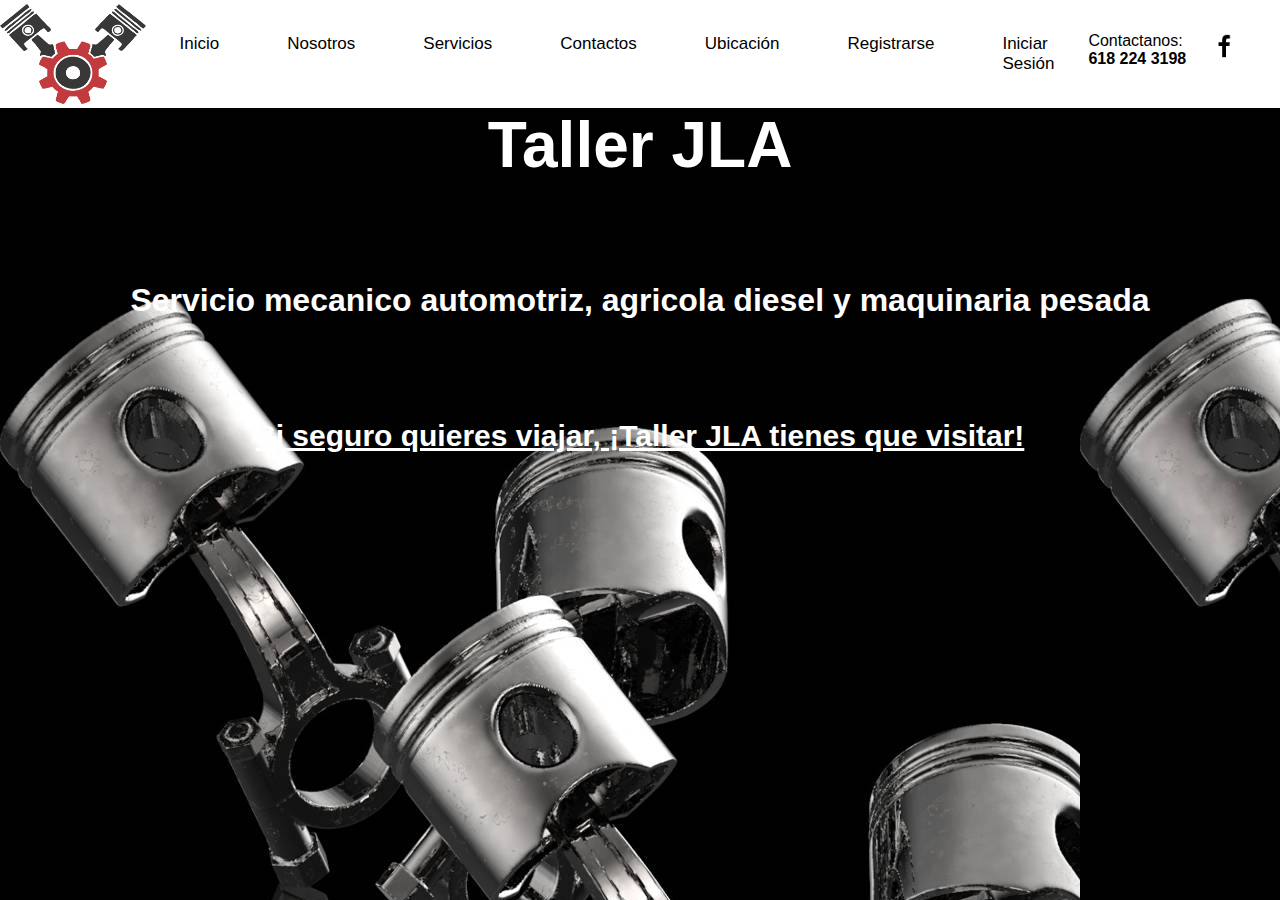
<file: integradora/index.html>
<!DOCTYPE html>
<html lang="es">

<head>
    <meta charset="UTF-8">
    <meta name="viewport" content="width=device-width, initial-scale=1.0">
    <title>Taller JLA</title>
    <link rel="stylesheet" href="estilos.css">
    <link rel="icon" href="logo.ico">
</head>

<body>
    <header>
        <div class="contenedor">
            <div class="menu">
                <img src="logo.png" width="150" height="100" alt="logoJLA">
                <nav>
                    <ul class="lista">

                        <a href="inicio.html" class="ancla">Inicio</a>
                        <a href="nosotros.html" class="ancla">Nosotros</a>
                        <a href="servicios.html" class="ancla">Servicios</a>
                        <a href="contactos.html" class="ancla">Contactos</a>
                        <a href="ubicacion.html" class="ancla">Ubicación</a>
                        <a href="registrarse.html" class="ancla">Registrarse</a>
                        <a href="login.php" class="ancla">Iniciar Sesión</a>



                        <ul class="lista">
                            <li>
                                Contactanos: <br>
                                <strong>618 224 3198</strong>
                            </li>
                            <li>
                                <a href="https://www.facebook.com/Taller-Mecanico-JLA-101503897913015" target="black">
                                    <img src="icons8-facebook-f-30.png" alt height="28" width="28">
                                </a>
                            </li>
                        </ul>

                    </ul>
                </nav>
            </div>
        </div>

     </div>
        <div class="titulo">
            <h1>Taller JLA</h1>
            <h2>Servicio mecanico automotriz, agricola diesel y maquinaria pesada</h2>
            <h3>Si seguro quieres viajar, ¡Taller JLA tienes que visitar!</h3>
        </div>
     </div>




    </header>
</body>

</html>
</file>
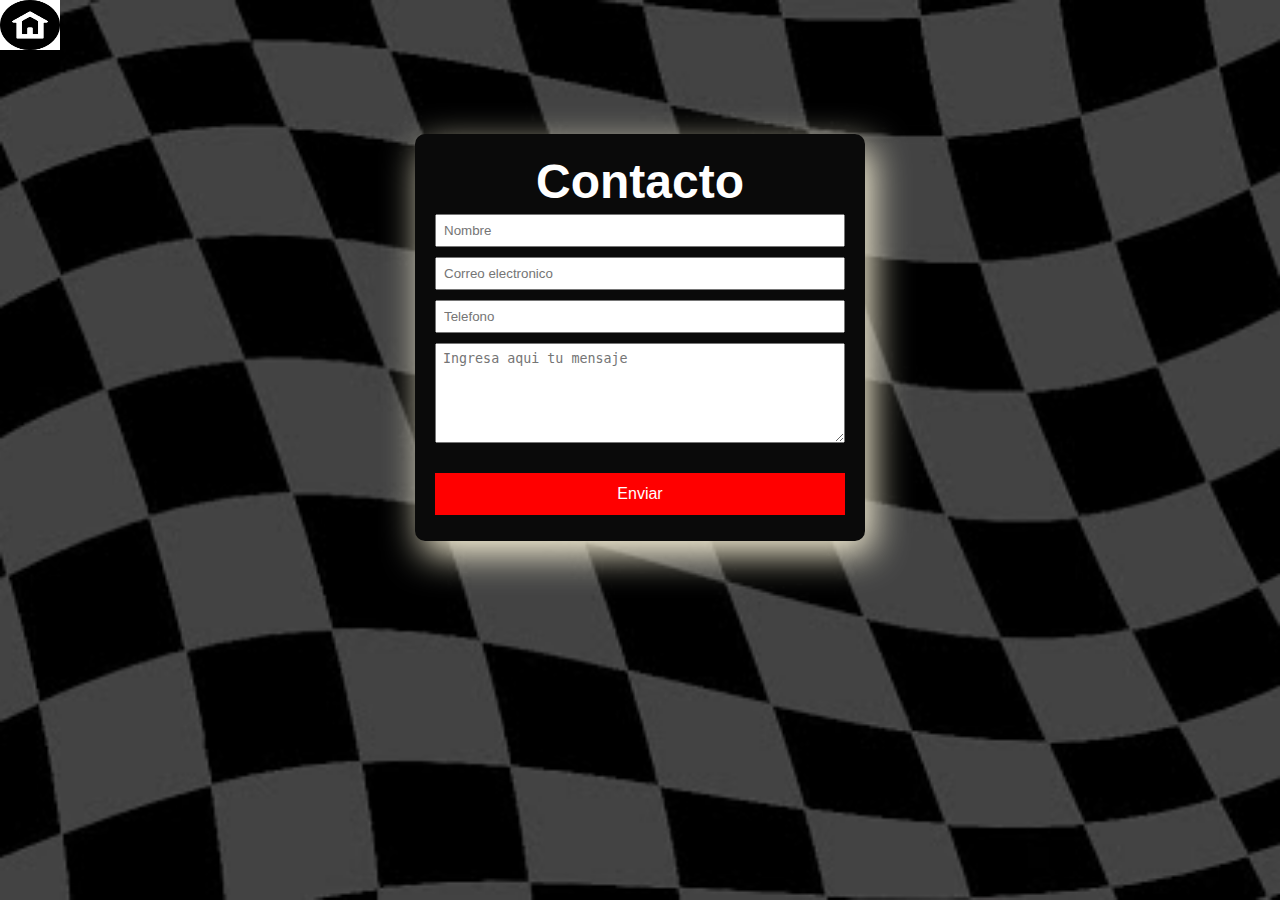
<file: integradora/contactos.html>
<!DOCTYPE html>
<html lang="es">
<head>
    <meta charset="UTF-8">
    <meta name="viewport" content="width=device-width, initial-scale=1.0">
    <link rel="stylesheet" href="estilos.css">
    <link rel="icon" href="logo.ico">
    <title>Contacto</title>
</head>
<body class="conta">
    <ul class="iniciar">
        <li>
            <a href="index.html" target="black">
                <img src="home.png" alt height="50" width="60">
            </a>
        </li>
    </ul>
    <section class="form" id="contacto">
        <div class="formulario">
            <h6>Contacto</h6>
            <input type="text" name="nombre" placeholder="Nombre">
            <input type="text" name="correo" placeholder="Correo electronico">
            <input type="text" name="telefono" placeholder="Telefono">
            <textarea name="mensaje" id="" cols="30" rows="10" placeholder="Ingresa aqui tu mensaje "></textarea>
            <input type="button" value="Enviar" id="botonformulario">
        </div>
    </section>
</body>
</html>
</file>
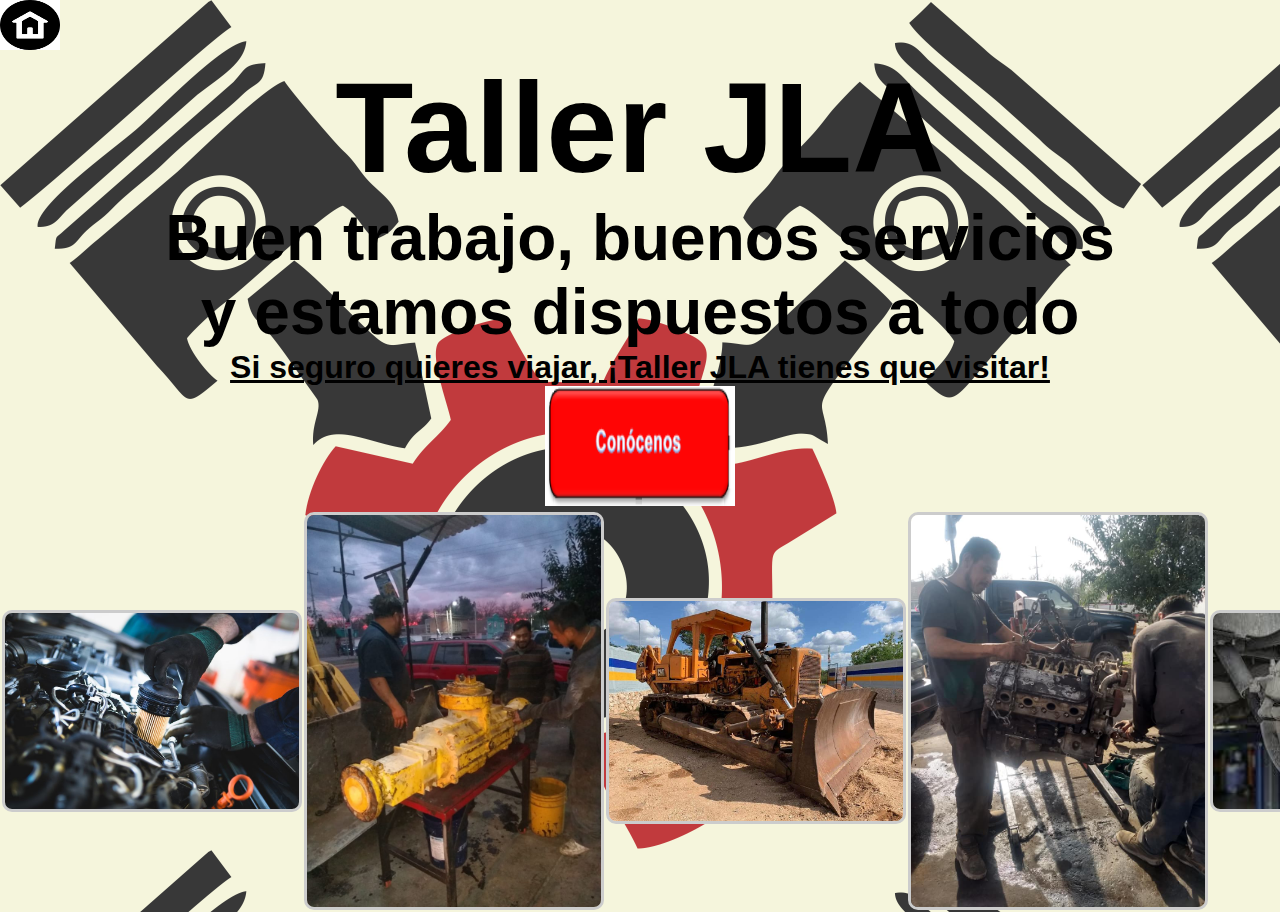
<file: integradora/inicio.html>
<!DOCTYPE html>
<html lang="es">

<head>
    <meta charset="UTF-8">
    <meta name="viewport" content="width=device-width, initial-scale=1.0">
    <title>Inicio</title>
    <link rel="stylesheet" href="estilos.css">
    <link rel="icon" href="logo.ico">
</head>

<body><div class=iniciotodo
    <section>
        <li>
            <a href="index.html" target="black">
                <img src="home.png" alt height="50" width="60">
            </a>
        </li>
        <div class="inicio">
            <span style="color:#000000;"> <h1>Taller JLA</h1>
            <span style="color:#000000;"> <h2>Buen trabajo, buenos servicios </h2>
            <h2>y estamos dispuestos a todo</h2></span>
            <span style="color:#000000;"></span> <h3>Si seguro quieres viajar, ¡Taller JLA tienes que visitar!</h3>
        </div>
        <li>
            <a href="nosotros.html" target="black">
                <div align="center"><img src="conocenos1.PNG" alt height="120px" width="190px"></div>
            </a>
        </li>
    </section>
    
    <table>
        <tr>
            <td> <img class="imagen" src="filtro.jpg" alt="img1" </td>
            <td> <img class="imagen" src="maquina.jpg" alt="img2" </td>
            <td> <img class="imagen" src="maquinaria.jpg" alt="img3" </td>
            <td> <img class="imagen" src="motor.jpg" alt="img3" </td>
            <td> <img class="imagen" src="mecanico.jpg" alt="img3" </td>
        </tr>
   </table>
</div>
    
    
   

</body>
</file>
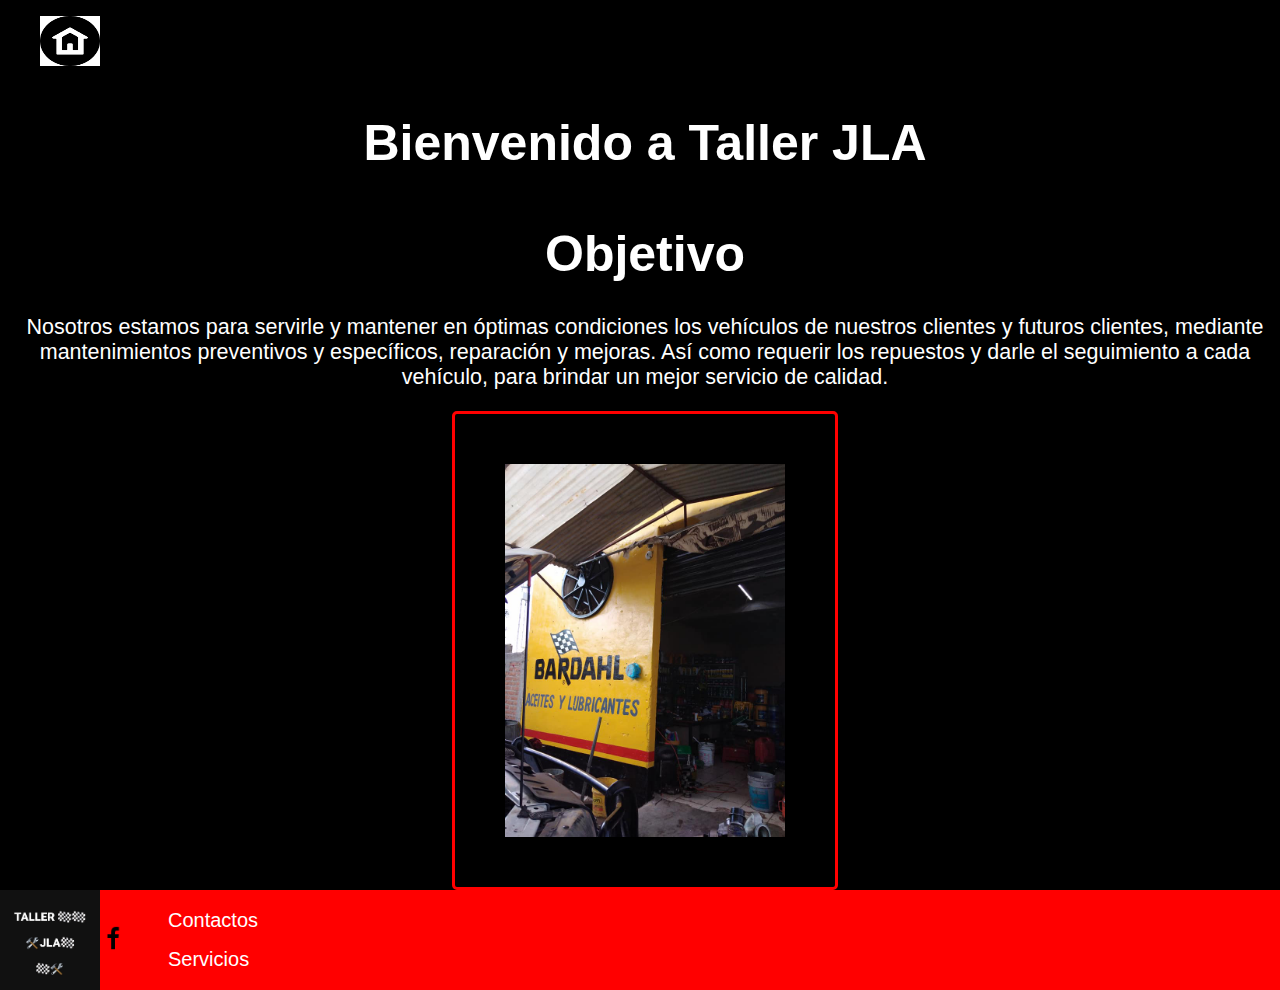
<file: integradora/nosotros.html>
<!DOCTYPE html>
<html lang="es">
<head>
    <meta charset="UTF-8">
    <meta name="viewport" content="width=device-width, initial-scale=1.0">
    <title>Nosotros</title>
    <link rel="stylesheet" href="nosotros.css">
    <link rel="icon" href="logo.ico">
</head>
<body>
    <ul class="iniciar">
        <li>
            <a href="index.html" target="black">
                <img src="home.png" alt height="50" width="60">
            </a>
        </li>
    </ul>
    
    <div class="infor">
        <div class="parrafo">
            <p><h1>Bienvenido a Taller JLA</h1></p>
            <p><h1>Objetivo</h1></p>
            <p>
              Nosotros estamos para servirle y mantener en óptimas condiciones 
              los vehículos de nuestros clientes 
              y futuros clientes, mediante mantenimientos preventivos 
              y específicos, reparación y mejoras.
              Así como requerir los repuestos y darle el seguimiento a cada vehículo, 
              para brindar un mejor servicio de calidad. 
            </p>
            <table>
                <tr>
                    <div align="center"><img class="imagen" src="local.jpg" alt="img1" </div>
                </tr>
           </table>
        </div>
        
       
    </div>
   
    
</body>
</html>
<body>
    <header>
        <div class="contenedor">
            <div class="menu">
                <img src="jla.jpg" width="100">
                <a href="https://www.facebook.com/Taller-Mecanico-JLA-101503897913015" target="black">
                    <img src="icons8-facebook-f-30.png" alt height="28" width="28">
                </a>
                <nav>
                    <ul class="lista">            
                     <a href="contactos.html" class="ancla">Contactos</a> 
                    </ul>  
                    <ul class="lista">
                        <a href="servicios.html" class="ancla">Servicios</a>
                    </ul> 
             </nav>
           </div>       
      </div>

    </header>
</body>

</html>
</file>
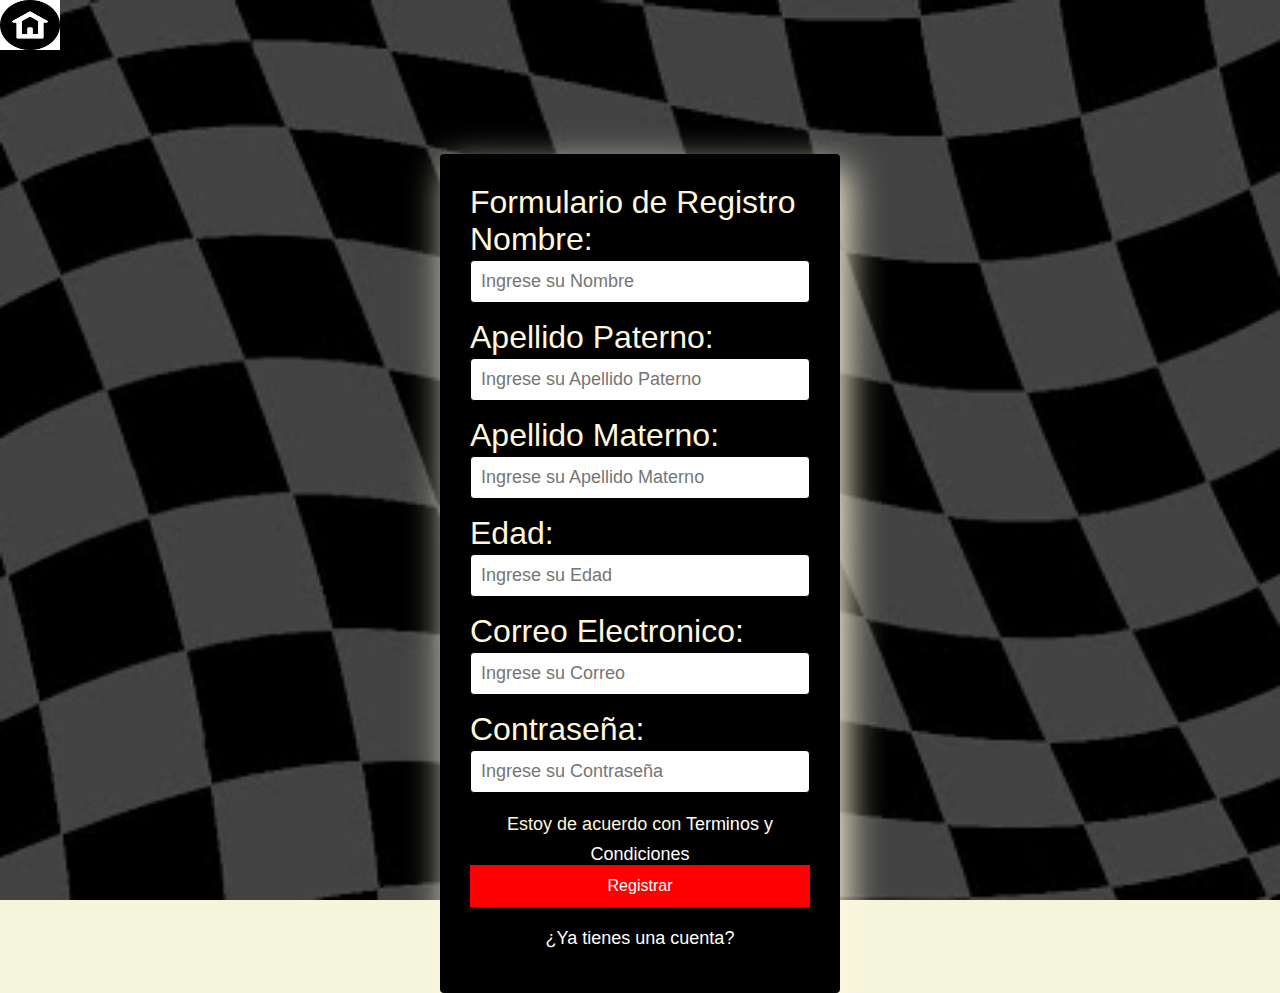
<file: integradora/registrarse.html>
<!DOCTYPE html>
<html lang="es">

<head>
    <meta charset="UTF-8">
    <meta name="viewport" content="width=device-width, initial-scale=1.0">
    <title>Registrarse</title>
    <link rel="stylesheet" href="estilos.css">
    <link rel="icon" href="logo.ico">
</head>


<body class="regi">
    <div class=registodo
        <ul class="iniciar">
            <li>
                <a href="index.html" target="black">
                    <img src="home.png" alt height="50" width="60">
                </a>
            </li>
        </ul>
        <div class=registrarse <h4>Formulario de Registro</h4> 
     <section  class="registrarse1" id="regis">
            <label for="Nombre">Nombre: </label>
            <input class="controls" type="text" name="nombres" id="nombres" placeholder="Ingrese su Nombre">
            <label for="Apellido Paterno">Apellido Paterno: </label>
            <input class="controls" type="text" name="nombres" id="nombres" placeholder="Ingrese su Apellido Paterno">
            <label for="Apellido Materno">Apellido Materno: </label>
            <input class="controls" type="text" name="nombres" id="nombres" placeholder="Ingrese su Apellido Materno">
            <label for="Edad">Edad: </label>
            <input class="controls" type="text" name="nombres" id="nombres" placeholder="Ingrese su Edad">
            <label for="Correo Electronico">Correo Electronico: </label>
            <input class="controls" type="email" name="nombres" id="nombres" placeholder="Ingrese su Correo">
            <label for="Contraseña">Contraseña: </label>
            <input class="controls" type="password" name="nombres" id="nombres" placeholder="Ingrese su Contraseña ">
            <p>Estoy de acuerdo con <a href="#">Terminos y Condiciones</a></p>
            <input class="boton" type="submit" value="Registrar">
            <p><a href="#">¿Ya tienes una cuenta?</a></p>
        </section>
    </div>
   



</body>

</html>
</file>
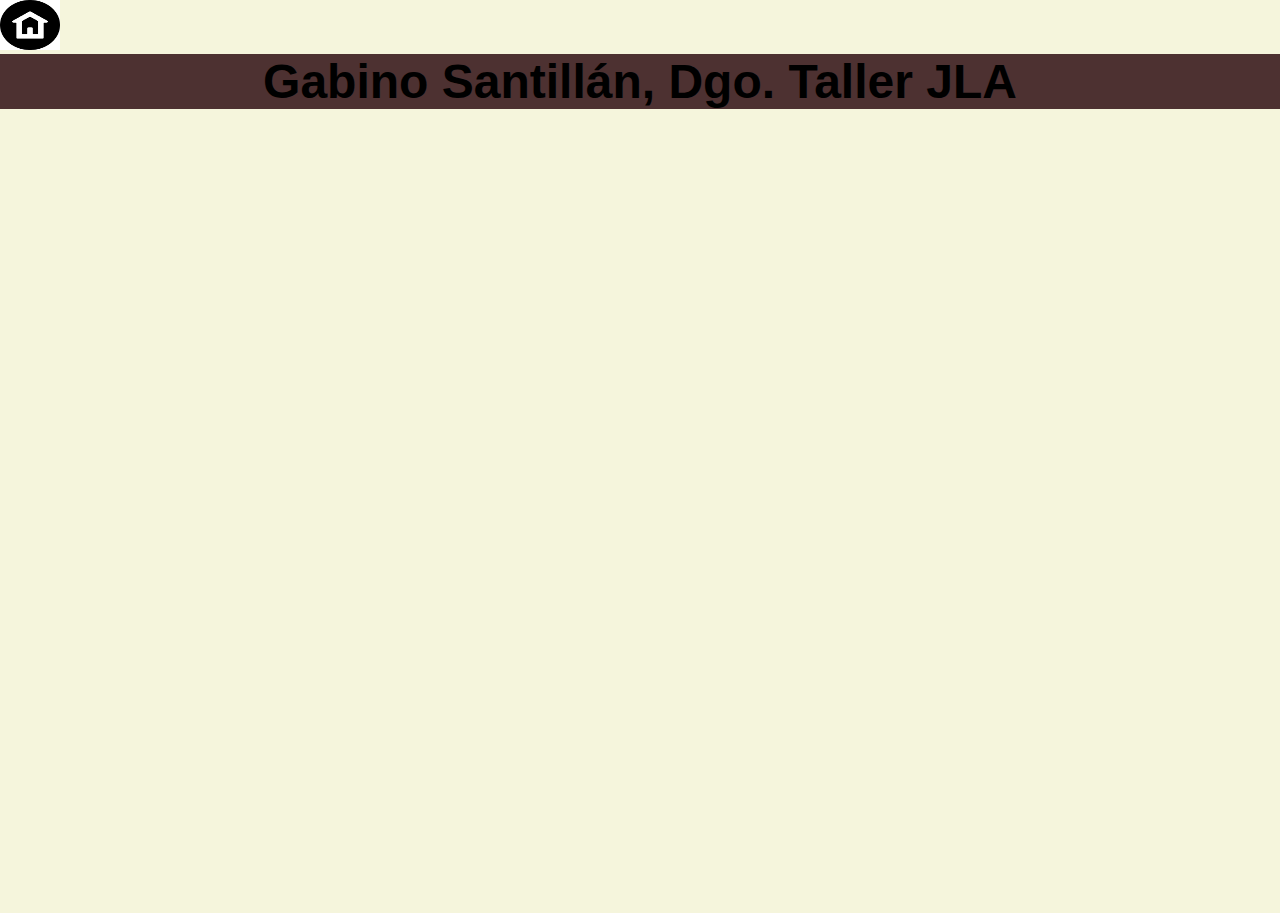
<file: integradora/ubicacion.html>
<!DOCTYPE html>
<html lang="es">

<head>
    <meta charset="UTF-8">
    <meta name="viewport" content="width=device-width, initial-scale=1.0">
    <title>Taller JLA</title>
    <link rel="stylesheet" href="estilos.css">
    <link rel="icon" href="logo.ico">
</head>
 
<body>
    <ul class="iniciar">
        <li>
            <a href="index.html" target="black">
                <img src="home.png" alt height="50" width="60">
            </a>
        </li>
    </ul>
    <div class="ubicacion1">
        <h4>Gabino Santillán, Dgo.
            Taller JLA
        </h4>
    </div>  

    <div class="ubicacion">
        <div align="center"><iframe src="https://www.google.com/maps/embed?pb=!1m18!1m12!1m3!1d3645.392166001177!2d-104.59763668501432!3d23.981924984475793!2m3!1f0!2f0!3f0!3m2!1i1024!2i768!4f13.1!3m3!1m2!1s0!2zMjPCsDU4JzU0LjkiTiAxMDTCsDM1JzQzLjYiVw!5e0!3m2!1ses!2smx!4v1595360460668!5m2!1ses!2smx" width="1400" height="800" frameborder="0" style="border:0;" allowfullscreen="" aria-hidden="false" tabindex="0"></iframe></div>
    </div>

     
</body>
</file>
<file: integradora/estilos.css>
body{
    font-family: Arial, Helvetica, sans-serif;
    padding: 0px;
    margin: 0px;
 
}
.contenedor{
    margin: auto;
}

.menu{
    background-color: white;
    display: flex;
    align-items: center;
    justify-content: center;
}
.lista{
    width: 100%;
    height: 100%;
    color:black;
    display: flex;
}
.lista li{
    padding-top: 2em;
    height: 100%;
    font-size: 1em;
    list-style: none;
    margin-right: 25px;
}
.titulo{
    color: white;
    margin-top: 200;
    text-align: center;
}
header{
    background: url(fondojla.jpeg);
    height: 100vh;
    background-size: auto;
}
.titulo h1{
 font-size: 4em;
}
.titulo h2{
 font-size: 2em;
 margin-top: 100px;
}
.titulo h3{
 font-size: 30px;
 text-decoration: underline;
 margin-top: 100px;
}

.ancla{
    padding: 2em;
    text-decoration: none;
    font-size: 17px;
    color: black;
}
.ancla:hover{
    background-color: black;
    padding: 2em;
    text-decoration: none;
    font-size: 17px;
    color: white;
}
/*inicio de sesion*/
.sesion, .contenedor1{
    width: 400px;
    background: black;
    padding: 30px;
    margin: auto;
    margin-top: 100px;
    border-radius: 4px;
    font-family: sans-serif;
    color: cornsilk;
    box-shadow: 7px 13px 37px;
    flex: 1 1 320px;
    font-size: 2em;
    min-width: 320px;
}

.sesion, .contenedor1 h5{
    font-size: 400em;
    margin-bottom: 40px;
    font-size: xx-large;
}

.controls{
    width: 100%;
    background: white;
    padding: 10px;
    border-radius: 4px;
    margin-bottom: 16px;
    border: 1px solid black;
    font-family: sans-serif;
    font-size: 18px;
}
.ini{
    margin-bottom: 10em;
    background-image: url(./bardalblack.jpg);
    height: 100%;
    background-size: cover;
    background-repeat: no-repeat;
    background-position: center center;
    background-attachment: fixed;
}
.sesion, .boton{
    width: 100%;
    background: red;
    border: none;
    padding: 12px;
    color: white;
    margin: 16px 0;
    font-size: 16px;
}
body{
   background-color: beige;
}

*{
    margin:0;
    padding: 0;
    box-sizing: border-box;
}

.iniciar li{
   text-align: left;
}

/*registrarse*/
.regi{
    
    background-image: url(./bardalblack.jpg);
    height: 100%;
    background-size: cover;
    background-repeat: no-repeat;
    background-position: center center;
    background-attachment: fixed;
}
.registrarse{
    width: 400px;
    background: black;
    padding: 30px;
    margin: auto;
    margin-top: 100px;
    border-radius: 4px;
    font-family: sans-serif;
    color: cornsilk;
    box-shadow: 7px 13px 37px;
    flex: 1 1 320px;
    font-size: 2em;
    min-width: 320px;
}

.registrarse h4{
    font-size: 400em;
    margin-bottom: 40px;
}

.controls{
    width: 100%;
    background: white;
    padding: 10px;
    border-radius: 4px;
    margin-bottom: 16px;
    border: 1px solid black;
    font-family: sans-serif;
    font-size: 18px;
}

.registrarse p{
    height: 40px;
    text-align: center;
    font-size: 18px;
    line-height: 30px;
}

.registrarse a{
    color: white;
    text-decoration: none;
}

.registrarse a:hover{
    width: 100%;
    text-decoration: underline;
}
.registrarse .boton{
    width: 100%;
    background: red;
    border: none;
    padding: 12px;
    color: white;
    margin: 16px 0;
    font-size: 16px;
    flex: 1 1 320px;
    min-width: 320px;
}
/*Seccion contactos*/
.formulario{
    width: 450px;
    margin: auto;
    background-color:rgb(10, 10, 10);
    padding: 10px 20px;
    box-sizing: border-box;
    margin-top: 5em;
    border-radius: 10px ;
    box-shadow: 7px 13px 37px;
    color: cornsilk;
    
}
.formulario h6{
    color: white;
    font-size: 3em;
    text-align: center;
    margin-top: 10px;
    margin-bottom: 5px;
}
.formulario input, textarea{
    width: 100%;
    margin-bottom: 10px;
    padding: 7px;
    box-sizing: border-box;
}
.formulario textarea{
    min-height: 50px;
    max-height: 100px;
    max-width: 100%;
}

#botonformulario{
    width: 100%;
    background: red;
    border: none;
    padding: 12px;
    color: white;
    margin: 16px 0;
    font-size: 16px;
}
#botonformulario:hover{
    cursor: pointer;
    font-size: 15px;
}
.conta{
    margin-bottom: 10em;
    background-image: url(./bardalblack.jpg);
    height: 100%;
    background-size: cover;
    background-repeat: no-repeat;
    background-position: center center;
    background-attachment: fixed;
}


/*Sección Ubicación*/
.ubicacion1 h4{
    text-align: center;
    font-size: 3em;
    background-color: rgb(77, 49, 49);
}

/*Seccion Inicio*/
.iniciotodo{
  background-image: url(../integradora/logo.png);
}
.inicio h1{
    text-align: center;
    font-size: 8em;
    font-family: 'Franklin Gothic Medium', 'Arial Narrow', Arial, sans-serif;
}
.inicio h2{
    text-align: center;
    font-size: 4em;
    font-family: Arial, Helvetica, sans-serif;
}
.inicio h3{
    text-align: center;
    font-size: 2em;
    font-family: Arial, Helvetica, sans-serif;
    text-decoration: underline;
}
.table{
    border: cornsilk;
    margin: auto;
}
.imagen{
    width: 300px;
    border-radius: 10px;
    border: 3px solid #ccc;
    display: block;
}
.imagen:hover{
    transform: scale(1.2);
}
.inicio li{
   text-align: center;

}
</file>
<file: integradora/nosotros.css>
.container{
    width: 100em;
}

.container::before{
    content: "";
    position: absolute;
    height: 100em;
    width: 100em;
}

.infor h1{
    margin-bottom: 5px;
    font-size: 50px;
    padding: 10px;
    font-family: Arial, Helvetica, sans-serif;
}

.infor .parrafo{
    width: 60em;
    color: rgb(255, 255, 255);
    text-align:center;
    font-size: 21.5px;
    font-family: Arial, Helvetica, sans-serif;
}

.imagen{
    width: 13em;
    border-radius: 5px;
    border: 3px solid red;
    display: block;
    padding: 50px;
}

.imagen:hover{
    transform: scale(1.2);
}
 
body{
    background-color: rgb(0, 0, 0);
}

body{
    font-family: Arial, Helvetica, sans-serif;
    padding: 0px;
    margin: 0px;
 
}
.contenedor{
    margin: auto;
}

.menu{
    background-color:red;
    display: flex;
    align-items: center;
    justify-content: left;
}
.lista{
    color:rgb(247, 244, 244);
    justify-content: center;
}
.lista li{
    font-size: 1em;
    list-style: none;
    margin-right: 25px;
}

.ancla{
    text-align: center;
    color: white;
    text-decoration-line: none;
    justify-content: right;
    font-size: 20px;
    font-family: Arial, Helvetica, sans-serif;
}
</file>
